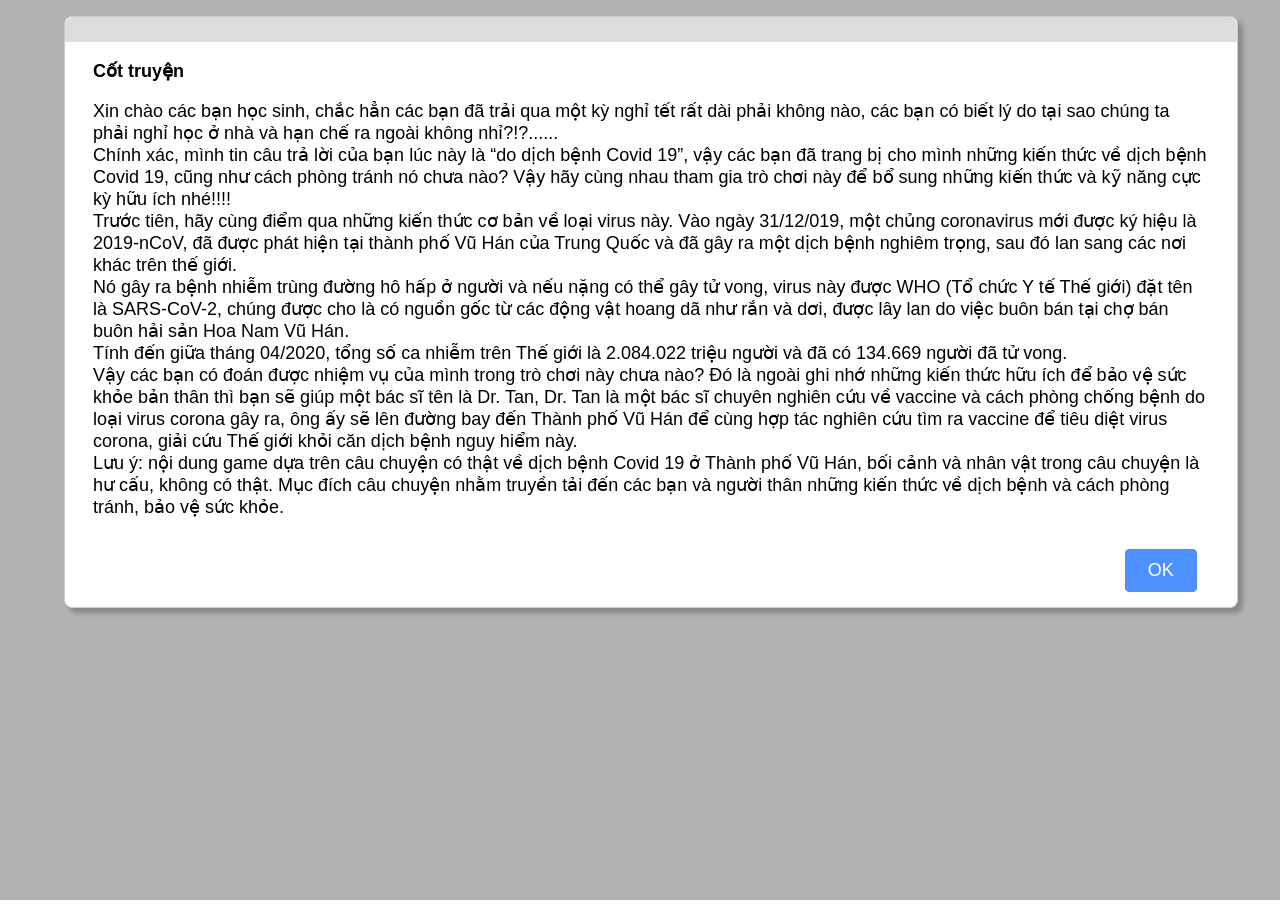
<file: appengine/index.html>
<!DOCTYPE html>
<html>
<head>
  <meta charset="utf-8">
  <meta name="google" value="notranslate">
  <meta name="viewport" content="target-densitydpi=device-dpi, width=device-width, initial-scale=1.0, user-scalable=no">
  <meta name="description" content="Games for tomorrow's programmers.">
  <title>Code Covid</title>
  <link rel="stylesheet" href="common/common.css">
  <link rel="stylesheet" href="index/style.css">
  <script src="common/boot.js"></script>
</head>
<body>
  <noscript>Blockly Games requires JavaScript.</noscript>
</body>
</html>
</file>
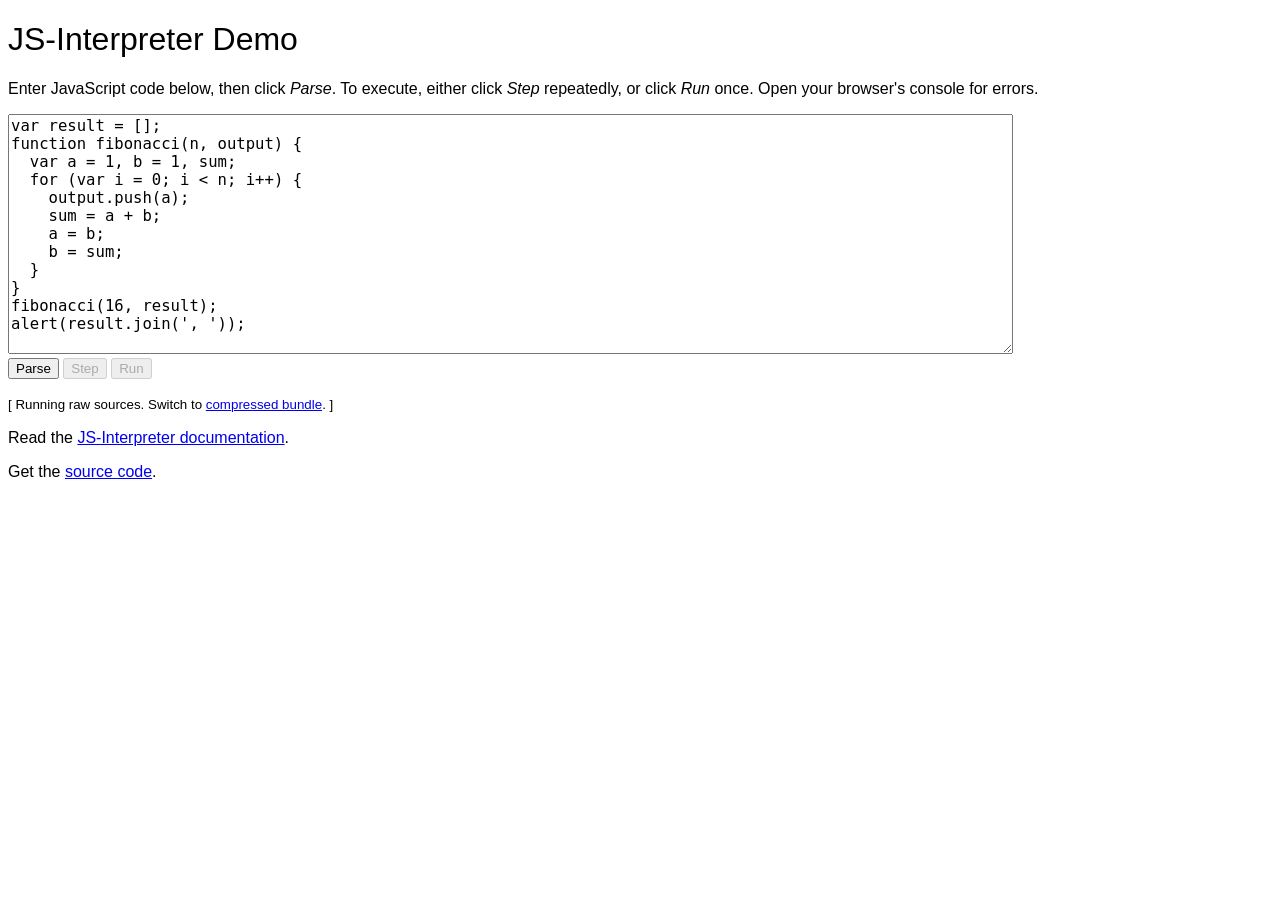
<file: appengine/third-party/JS-Interpreter/index.html>
<!DOCTYPE html>
<html>
<head>
  <meta charset="utf-8">
  <title>JS-Interpreter Demo</title>
  <link href="demos/style.css" rel="stylesheet" type="text/css">

  <script>
    // Depending on the URL argument, test the compressed or uncompressed version.
    var compressed = (document.location.search == '?compressed');
    if (compressed) {
      document.write('<scr'+'ipt src="acorn_interpreter.js"></scr'+'ipt>');
    } else {
      document.write('<scr'+'ipt src="acorn.js"></scr'+'ipt>');
      document.write('<scr'+'ipt src="interpreter.js"></scr'+'ipt>');
    }

    var myInterpreter;
    function initAlert(interpreter, scope) {
      var wrapper = function(text) {
        return alert(arguments.length ? text : '');
      };
      interpreter.setProperty(scope, 'alert',
          interpreter.createNativeFunction(wrapper));
    }

    function parseButton() {
      var code = document.getElementById('code').value;
      myInterpreter = new Interpreter(code, initAlert);
      disable('');
    }

    function stepButton() {
      if (myInterpreter.stateStack.length) {
        var node =
            myInterpreter.stateStack[myInterpreter.stateStack.length - 1].node;
        var start = node.start;
        var end = node.end;
      } else {
        var start = 0;
        var end = 0;
      }
      createSelection(start, end);
      try {
        var ok = myInterpreter.step();
      } finally {
        if (!ok) {
          disable('disabled');
        }
      }
    }

    function runButton() {
      disable('disabled');
      if (myInterpreter.run()) {
        // Async function hit.  There's more code to run.
        disable('');
      }
    }

    function disable(disabled) {
      document.getElementById('stepButton').disabled = disabled;
      document.getElementById('runButton').disabled = disabled;
    }

    function createSelection(start, end) {
      var field = document.getElementById('code');
      if (field.createTextRange) {
        var selRange = field.createTextRange();
        selRange.collapse(true);
        selRange.moveStart('character', start);
        selRange.moveEnd('character', end);
        selRange.select();
      } else if (field.setSelectionRange) {
        field.setSelectionRange(start, end);
      } else if (field.selectionStart) {
        field.selectionStart = start;
        field.selectionEnd = end;
      }
      field.focus();
    }
  </script>
</head>
<body>
  <h1>JS-Interpreter Demo</h1>

  <p>Enter JavaScript code below, then click <em>Parse</em>.  To execute, either
  click <em>Step</em> repeatedly, or click <em>Run</em> once.
  Open your browser's console for errors.</p>
  <p><textarea id="code">
var result = [];
function fibonacci(n, output) {
  var a = 1, b = 1, sum;
  for (var i = 0; i &lt; n; i++) {
    output.push(a);
    sum = a + b;
    a = b;
    b = sum;
  }
}
fibonacci(16, result);
alert(result.join(', '));
</textarea><br>
  <button onclick="parseButton()">Parse</button>
  <button onclick="stepButton()" id="stepButton" disabled="disabled">Step</button>
  <button onclick="runButton()" id="runButton" disabled="disabled">Run</button>
  </p>

  <p><small>
  <script>
    if (compressed) {
      document.write('[ Running compressed bundle.  Switch to <A HREF="?uncompressed">raw sources</A>. ]');
    } else {
      document.write('[ Running raw sources.  Switch to <A HREF="?compressed">compressed bundle</A>. ]');
    }
    disable('disabled');
  </script>
  </small></p>

  <p>Read the <a href="docs.html">JS-Interpreter documentation</a>.</p>
  <p>Get the <a href="https://github.com/NeilFraser/JS-Interpreter">source code</a>.</p>

</body>
</html>
</file>
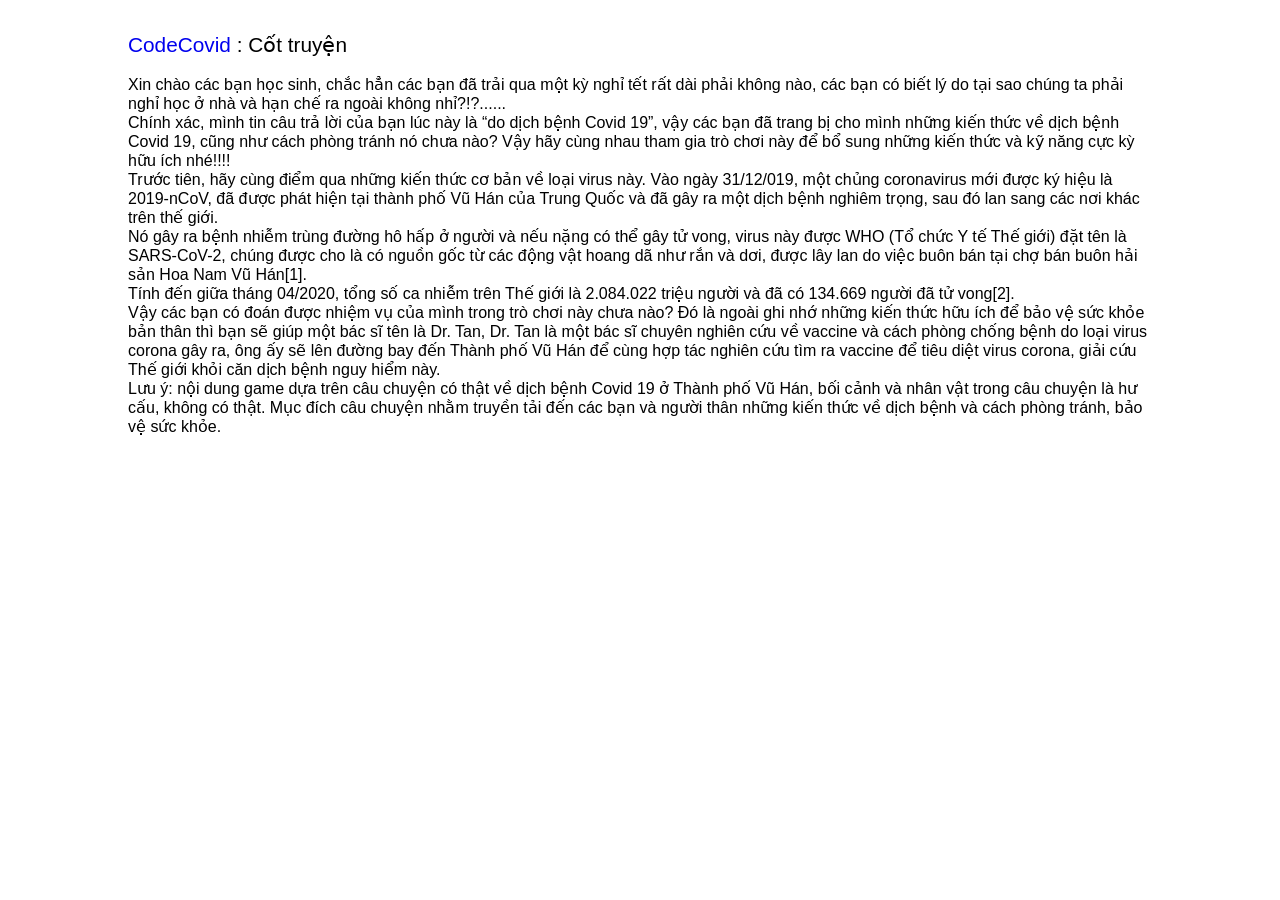
<file: appengine/about.html>
<!DOCTYPE html>
<html>
<head>
  <meta charset="utf-8">
  <title>About</title>
  <link rel="stylesheet" href="common/common.css">
  <style>
body {
  margin: 0;
}
header,section {
  padding: 1em 10%;
}
td {
  padding: 0 1em;
}
footer {
  background: #f8f9fa;
  color: #666;
  font-family: Roboto, Arial, Helvetica, sans-serif;
  font-size: 14px;
  padding: 40px 32px 30px;
}
#google-link {
  margin-right: 55px;
}
#google-link svg {
  margin-bottom: -7px;
  opacity: 0.58;
}
#google-link>a {
  color: #666;
  text-decoration: none;
  padding: 0 10px;
}
#footer-links>a {
  color: #666;
  margin: 15px;
  text-decoration: none;
}
#footer-links>a:hover {
  color: #999;
}
.uppercase {
  text-transform: uppercase;
}
.text-large {
  font-family: 'Google Sans', 'Roboto', Arial, Helvetica, sans-serif;
  font-size: x-large;
}
  </style>
</head>
<body>
<section>
<h1><a id="back" href="/">CodeCovid</a> : Cốt truyện</h1>

<p>Xin chào các bạn học sinh, chắc hẳn các bạn đã trải qua một kỳ nghỉ tết rất dài phải không nào, các bạn có biết lý do tại sao chúng ta phải nghỉ học ở nhà và hạn chế ra ngoài không nhỉ?!?...... <br> Chính xác, mình tin câu trả lời của bạn lúc này là “do dịch bệnh Covid 19”, vậy các bạn đã trang bị cho mình những kiến thức về dịch bệnh Covid 19, cũng như cách phòng tránh nó chưa nào? Vậy hãy cùng nhau tham gia trò chơi này để bổ sung những kiến thức và kỹ năng cực kỳ hữu ích nhé!!!! <br> Trước tiên, hãy cùng điểm qua những kiến thức cơ bản về loại virus này. Vào ngày 31/12/019, một chủng coronavirus mới được ký hiệu là 2019-nCoV, đã được phát hiện tại thành phố Vũ Hán của Trung Quốc và đã gây ra một dịch bệnh nghiêm trọng, sau đó lan sang các nơi khác trên thế giới.<br> Nó gây ra bệnh nhiễm trùng đường hô hấp ở người và nếu nặng có thể gây tử vong, virus này được WHO (Tổ chức Y tế Thế giới) đặt tên là SARS-CoV-2, chúng được cho là có nguồn gốc từ các động vật hoang dã như rắn và dơi, được lây lan do việc buôn bán tại chợ bán buôn hải sản Hoa Nam Vũ Hán[1]. <br>Tính đến giữa tháng 04/2020, tổng số ca nhiễm trên Thế giới là 2.084.022 triệu người và đã có 134.669 người đã tử vong[2].
  <br>Vậy các bạn có đoán được nhiệm vụ của mình trong trò chơi này chưa nào? Đó là ngoài ghi nhớ những kiến thức hữu ích để bảo vệ sức khỏe bản thân thì bạn sẽ giúp một bác sĩ tên là Dr. Tan, Dr. Tan là một bác sĩ chuyên nghiên cứu về vaccine và cách phòng chống bệnh do loại virus corona gây ra, ông ấy sẽ lên đường bay đến Thành phố Vũ Hán để cùng hợp tác nghiên cứu tìm ra vaccine để tiêu diệt virus corona, giải cứu Thế giới khỏi căn dịch bệnh nguy hiểm này.
  <br>Lưu ý: nội dung game dựa trên câu chuyện có thật về dịch bệnh Covid 19 ở Thành phố Vũ Hán, bối cảnh và nhân vật trong câu chuyện là hư cấu, không có thật. Mục đích câu chuyện nhằm truyền tải đến các bạn và người thân những kiến thức về dịch bệnh và cách phòng tránh, bảo vệ sức khỏe.
</p>

</section>

<!-- <footer>
  <span id="google-link">
    <span class="uppercase">A</span>
    <a href="https://edu.google.com/code-with-google" target="_blank">
      <span class="text-large">Code with</span>
      <svg width="86" height="28" viewBox="0 0 86 28.21">
        <title>Google</title>
        <path d="m11.11 21.92c-6.035 0-11.11-4.919-11.11-10.96-0.00119-6.041 5.073-10.96 11.11-10.96 3.338 0 5.715 1.31 7.503 3.02l-2.11 2.112c-1.282-1.203-3.017-2.139-5.394-2.139-4.406 0-7.851 3.555-7.851 7.966s3.445 7.966 7.851 7.966c2.858 0 4.486-1.149 5.528-2.192 0.8548-0.8557 1.415-2.085 1.628-3.769h-7.155v-2.993h10.07c0.1073 0.5346 0.1597 1.177 0.1597 1.871 0 2.246-0.614 5.025-2.591 7.004-1.923 2.004-4.379 3.073-7.637 3.073z"/>
        <path d="m36.45 14.81c0 4.063-3.177 7.057-7.077 7.057-3.898 0-7.077-2.994-7.077-7.057 0-4.09 3.178-7.058 7.077-7.058 3.9 0 7.077 2.968 7.077 7.058zm-3.097 0c0-2.54-1.843-4.277-3.979-4.277-2.136 0-3.979 1.738-3.979 4.277 0 2.512 1.843 4.277 3.979 4.277 2.136 0 3.979-1.765 3.979-4.277z"/>
        <path d="m51.82 14.81c0 4.063-3.177 7.057-7.077 7.057-3.898 0-7.077-2.994-7.077-7.057 0-4.09 3.178-7.058 7.077-7.058 3.9 0 7.077 2.968 7.077 7.058zm-3.097 0c0-2.54-1.843-4.277-3.979-4.277s-3.979 1.738-3.979 4.277c0 2.512 1.843 4.277 3.979 4.277s3.979-1.765 3.979-4.277z"/>
        <path d="m66.56 8.197v12.66c0 5.213-3.071 7.351-6.702 7.351-3.418 0-5.474-2.298-6.249-4.17l2.697-1.123c0.4804 1.149 1.656 2.512 3.551 2.512 2.323 0 3.765-1.444 3.765-4.143v-1.016h-0.1061c-0.6938 0.8557-2.03 1.604-3.712 1.604-3.525 0-6.756-3.074-6.756-7.03 0-3.984 3.231-7.084 6.756-7.084 1.682 0 3.017 0.7483 3.712 1.578h0.1061v-1.137zm-2.724 6.644c0-2.486-1.656-4.303-3.765-4.303-2.136 0-3.926 1.818-3.926 4.303 0 2.46 1.789 4.251 3.926 4.251 2.109 0 3.765-1.791 3.765-4.251z"/>
        <path d="m71.76 0.716v20.74h-3.097v-20.74z"/>
        <path d="m83.46 17.14 2.403 1.604c-0.7749 1.149-2.644 3.128-5.875 3.128-4.006 0-6.914-3.1-6.914-7.057 0-4.197 2.935-7.058 6.568-7.058 3.659 0 5.448 2.914 6.035 4.491l0.3207 0.802-9.426 3.902c0.7212 1.417 1.843 2.139 3.418 2.139 1.576 0 2.67-0.7757 3.472-1.951zm-7.397-2.54 6.302-2.619c-0.3469-0.8819-1.389-1.497-2.617-1.497-1.575-0.001193-3.765 1.389-3.685 4.116z"/>
      </svg>
    </a>
    <span class="uppercase">Program</span>
  </span>

  <span id="footer-links">
    <a href="https://www.google.com/policies/privacy/">Privacy</a>&nbsp;<a href="https://www.google.com/policies/terms/">Terms</a>&nbsp;<a href="https://www.google.com/about/">About&nbsp;Google</a>&nbsp;<a href="https://www.google.com/about/products/">Google&nbsp;Products</a>
  </span>
</footer> -->

<script src="common/back.js"></script>

<!-- Google Analytics -->
<script>
if (window.location.pathname.substr(-5) != '.html'){
  (function(i,s,o,g,r,a,m){i['GoogleAnalyticsObject']=r;i[r]=i[r]||function(){
  (i[r].q=i[r].q||[]).push(arguments)},i[r].l=1*new Date();a=s.createElement(o),
  m=s.getElementsByTagName(o)[0];a.async=1;a.src=g;m.parentNode.insertBefore(a,m)
  })(window,document,'script','https://www.google-analytics.com/analytics.js','ga');

  ga('create', 'UA-50448074-1', 'auto');
  ga('send', 'pageview');
}
</script>
<!-- End Google Analytics -->
</body>
</html>
</file>
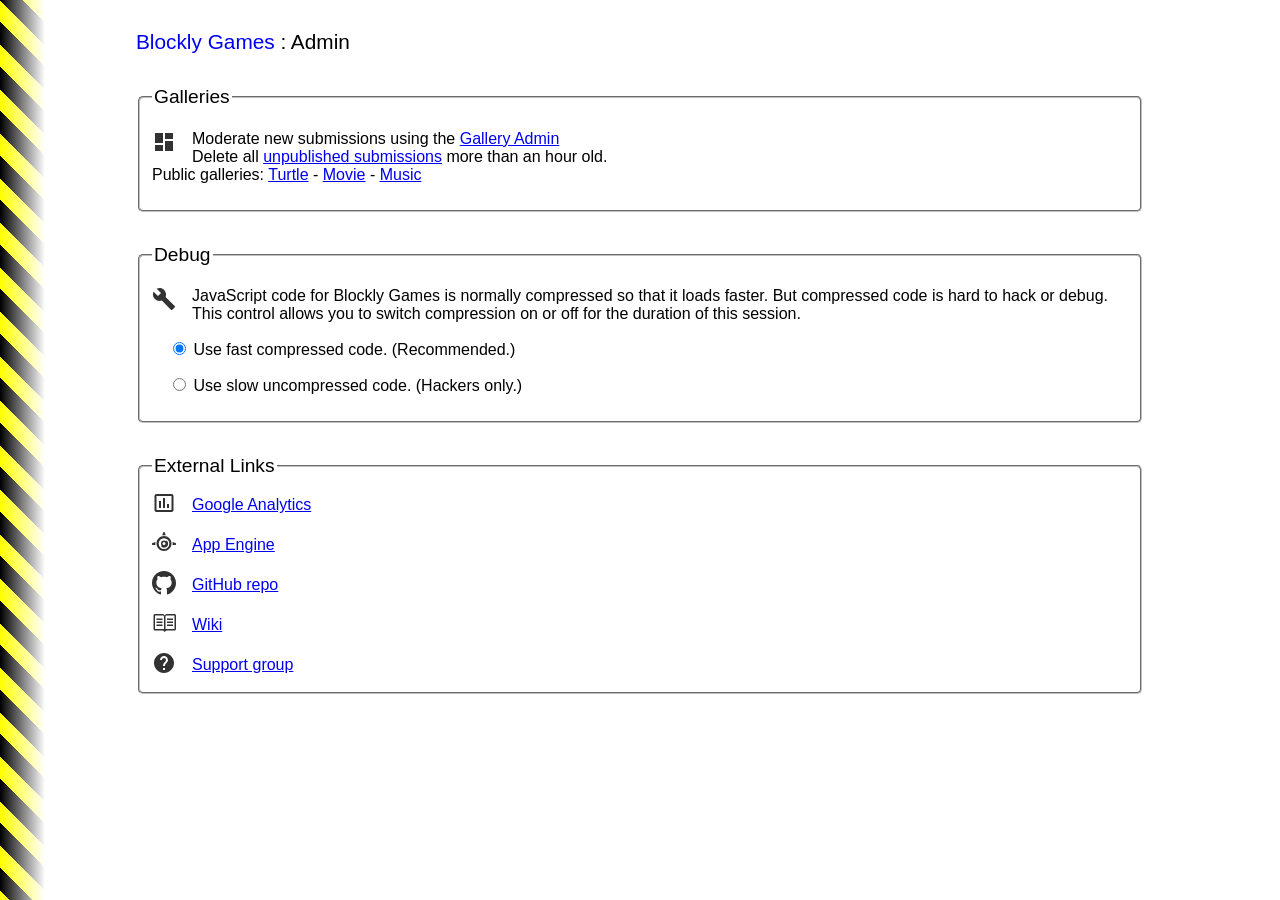
<file: appengine/admin.html>
<!DOCTYPE html>
<html>
<head>
  <meta charset="utf-8">
  <title>Blockly Games Admin</title>
  <link rel="stylesheet" href="common/common.css">
  <style>
    body {
      background-image: url("common/stripes.gif");
      background-repeat: repeat-y;
      padding: 1em 8em;
    }
    fieldset {
      margin-top: 2em;
      border-radius: 5px;
    }
    legend {
      font-size: larger;
    }
    svg {
      float: left;
      margin-right: 1em;
      opacity: 0.8;
    }
    #links>div {
      padding-top: 1ex;
      padding-bottom: 1ex;
      clear: both;
    }
    #links>div>div {
      padding-top: 5px;
    }
  </style>
</head>
<body>
  <h1><a id="back" href="/">Blockly Games</a> : Admin</h1>

  <fieldset>
    <legend>Galleries</legend>
    <p>
      <svg xmlns="http://www.w3.org/2000/svg" width="24px" height="24px" viewBox="0 0 24 24" fill="#000">
        <path d="M0 0h24v24H0z" fill="none"/>
        <path d="M3 13h8V3H3v10zm0 8h8v-6H3v6zm10 0h8V11h-8v10zm0-18v6h8V3h-8z"/>
      </svg>
      Moderate new submissions using the <a href="/gallery?app=admin">Gallery Admin</a><br>
      Delete all <a href="/gallery-api/expire" onclick="return confirm('Permanently delete unpublished submissions?')">unpublished submissions</a> more than an hour old.<br>
      Public galleries: <a href="/gallery?app=turtle">Turtle</a> -
      <a href="/gallery?app=movie">Movie</a> -
      <a href="/gallery?app=music">Music</a>
    </p>
  </fieldset>

  <fieldset>
    <legend>Debug</legend>
    <p>
      <svg xmlns="http://www.w3.org/2000/svg" width="24px" height="24px" viewBox="0 0 24 24" fill="#000">
        <path clip-rule="evenodd" fill="none" d="M0 0h24v24H0z"/>
        <path d="M22.7 19l-9.1-9.1c.9-2.3.4-5-1.5-6.9-2-2-5-2.4-7.4-1.3L9 6 6 9 1.6 4.7C.4 7.1.9 10.1 2.9 12.1c1.9 1.9 4.6 2.4 6.9 1.5l9.1 9.1c.4.4 1 .4 1.4 0l2.3-2.3c.5-.4.5-1.1.1-1.4z"/>
      </svg>
      JavaScript code for Blockly Games is normally compressed so that it loads
      faster.  But compressed code is hard to hack or debug.  This control allows
      you to switch compression on or off for the duration of this session.
    </p>

    <p style="padding-left: 1em;">
      <input type="radio" name="debug" id="debug0" onchange="setDebug(false);">
      <label for="debug0">Use fast compressed code.  (Recommended.)</label>
    </p>

    <p style="padding-left: 1em;">
      <input type="radio" name="debug" id="debug1" onchange="setDebug(true);">
      <label for="debug1">Use slow uncompressed code.  (Hackers only.)</label>
    </p>
    <script src="common/debug.js"></script>
  </fieldset>

  <fieldset id="links">
    <legend>External Links</legend>
    <div>
      <svg xmlns="http://www.w3.org/2000/svg" width="24px" height="24px" viewBox="0 0 24 24" fill="#000">
        <path d="M9 17H7v-7h2v7zm4 0h-2V7h2v10zm4 0h-2v-4h2v4zm2.5 2.1h-15V5h15v14.1zm0-16.1h-15c-1.1 0-2 .9-2 2v14c0 1.1.9 2 2 2h15c1.1 0 2-.9 2-2V5c0-1.1-.9-2-2-2z"/>
        <path fill="none" d="M0 0h24v24H0z"/>
      </svg>
      <div>
        <a href="https://www.google.com/analytics/">Google Analytics</a>
      </div>
    </div>

    <div>
      <svg xmlns="http://www.w3.org/2000/svg" width="24px" height="24px" viewBox="0 0 32 32" fill="none" fill-rule="evenodd">
        <path d="M19.683 12.735L17.73 14.69a2.733 2.733 0 0 1 1.02 2.122 2.75 2.75 0 0 1-2.75 2.75c-.86 0-1.618-.404-2.123-1.022l-1.953 1.954A5.48 5.48 0 0 0 16 22.31a5.5 5.5 0 0 0 5.5-5.498 5.48 5.48 0 0 0-1.817-4.077z" fill="#000"/>
        <path d="M16 6.81c-5.523 0-10 4.477-10 10s4.477 10 10 10 10-4.477 10-10-4.477-10-10-10m0 17.11A7.11 7.11 0 1 1 16 9.7a7.11 7.11 0 0 1 0 14.22" fill="#000"/>
        <path d="M31.39 15.836L27.3 14.55a11.6 11.6 0 0 1 .132 4.175h3.958c.366-.107.61-.334.61-.67v-1.55c0-.336-.244-.57-.61-.67M15.95 5.625c.823 0 1.625.087 2.398.25L16.88 1.8c-.106-.367-.333-.61-.67-.61h-.613c-.337 0-.57.243-.67.61L13.65 5.853c.743-.15 1.512-.23 2.3-.23M4.44 16.998c0-.84.09-1.658.26-2.448L.61 15.836c-.366.1-.61.333-.61.67v1.548c0 .337.244.564.61.67h3.958c-.084-.562-.13-1.14-.13-1.726M16 12.812a4 4 0 1 0 0 8 4 4 0 0 0 0-8zm0 6a2 2 0 1 1 0-4 2 2 0 0 1 0 4z" fill="#000"/>
      </svg>
      <div>
        <a href="https://appengine.google.com/">App Engine</a>
      </div>
    </div>

    <div>
      <svg xmlns="http://www.w3.org/2000/svg" width="24px" height="24px" viewBox="0 0 1024 1024">
        <path d="M512 0C229.25 0 0 229.25 0 512c0 226.25 146.688 418.125 350.156 485.812 25.594 4.688 34.938-11.125 34.938-24.625 0-12.188-0.469-52.562-0.719-95.312C242 908.812 211.906 817.5 211.906 817.5c-23.312-59.125-56.844-74.875-56.844-74.875-46.531-31.75 3.53-31.125 3.53-31.125 51.406 3.562 78.47 52.75 78.47 52.75 45.688 78.25 119.875 55.625 149 42.5 4.654-33 17.904-55.625 32.5-68.375C304.906 725.438 185.344 681.5 185.344 485.312c0-55.938 19.969-101.562 52.656-137.406-5.219-13-22.844-65.094 5.062-135.562 0 0 42.938-13.75 140.812 52.5 40.812-11.406 84.594-17.031 128.125-17.219 43.5 0.188 87.312 5.875 128.188 17.281 97.688-66.312 140.688-52.5 140.688-52.5 28 70.531 10.375 122.562 5.125 135.5 32.812 35.844 52.625 81.469 52.625 137.406 0 196.688-119.75 240-233.812 252.688 18.438 15.875 34.75 47 34.75 94.75 0 68.438-0.688 123.625-0.688 140.5 0 13.625 9.312 29.562 35.25 24.562C877.438 930 1024 738.125 1024 512 1024 229.25 794.75 0 512 0z"/>
      </svg>
      <div>
        <a href="https://github.com/google/blockly-games/">GitHub repo</a>
      </div>
    </div>

    <div>
      <svg xmlns="http://www.w3.org/2000/svg" width="24px" height="24px" viewBox="0 0 16 16">
        <path fill-rule="evenodd" d="M3 5h4v1H3V5zm0 3h4V7H3v1zm0 2h4V9H3v1zm11-5h-4v1h4V5zm0 2h-4v1h4V7zm0 2h-4v1h4V9zm2-6v9c0 .55-.45 1-1 1H9.5l-1 1-1-1H2c-.55 0-1-.45-1-1V3c0-.55.45-1 1-1h5.5l1 1 1-1H15c.55 0 1 .45 1 1zm-8 .5L7.5 3H2v9h6V3.5zm7-.5H9.5l-.5.5V12h6V3z"/>
      </svg>
      <div>
        <a href="https://github.com/google/blockly-games/wikis">Wiki</a>
      </div>
    </div>

    <div>
      <svg xmlns="http://www.w3.org/2000/svg" width="24px" height="24px" viewBox="0 0 24 24" fill="#000000">
        <path d="M0 0h24v24H0z" fill="none"/>
        <path d="M12 2C6.48 2 2 6.48 2 12s4.48 10 10 10 10-4.48 10-10S17.52 2 12 2zm1 17h-2v-2h2v2zm2.07-7.75l-.9.92C13.45 12.9 13 13.5 13 15h-2v-.5c0-1.1.45-2.1 1.17-2.83l1.24-1.26c.37-.36.59-.86.59-1.41 0-1.1-.9-2-2-2s-2 .9-2 2H8c0-2.21 1.79-4 4-4s4 1.79 4 4c0 .88-.36 1.68-.93 2.25z"/>
      </svg>
      <div>
        <a href="https://groups.google.com/forum/#!forum/blockly-games">Support group</a>
      </div>
    </div>
  </fieldset>

  <script src="common/back.js"></script>
</body>
</html>
</file>
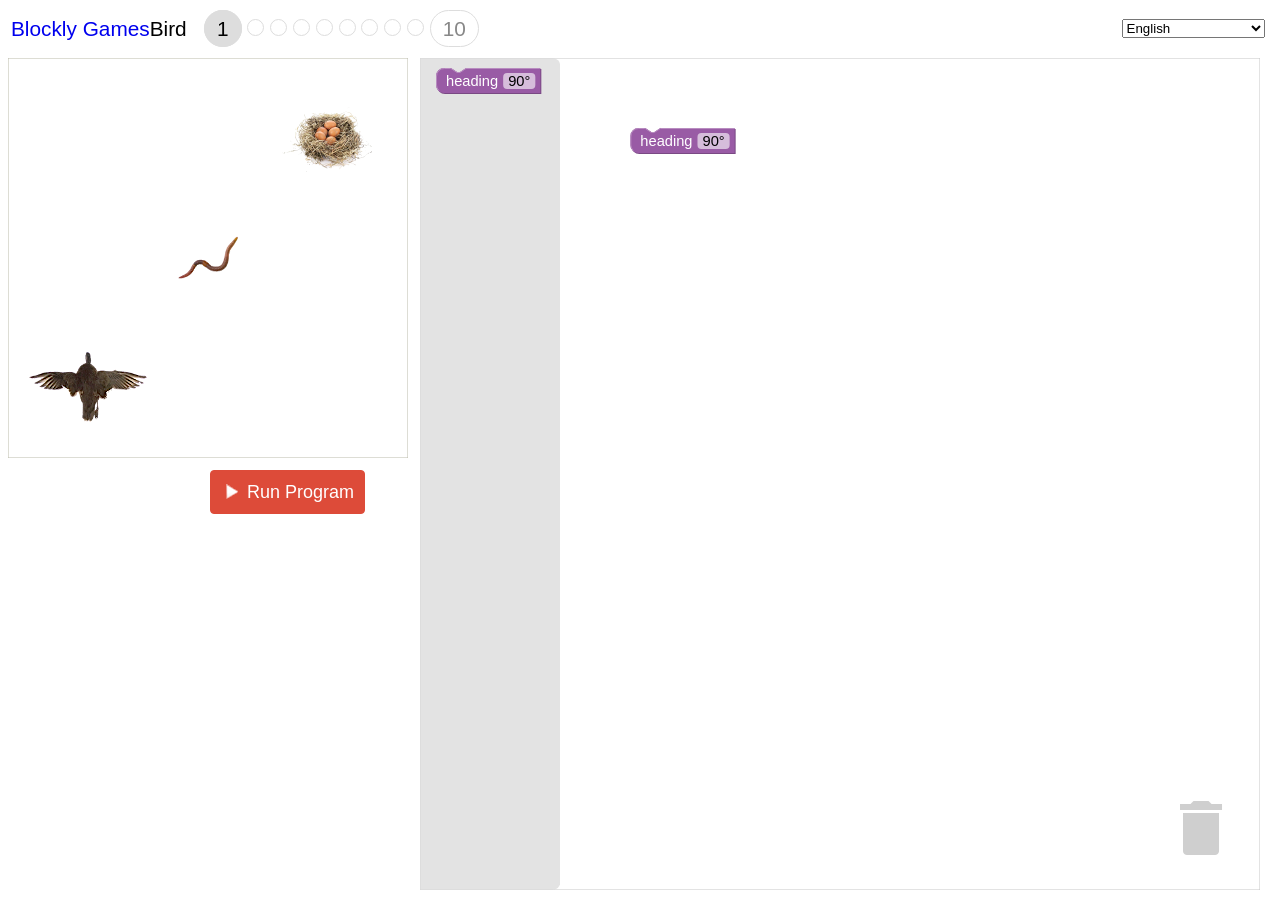
<file: appengine/bird.html>
<!DOCTYPE html>
<html>
<head>
  <meta charset="utf-8">
  <meta name="google" value="notranslate">
  <meta name="viewport" content="target-densitydpi=device-dpi, width=device-width, initial-scale=1.0, user-scalable=no">
  <title>Blockly Games : Bird</title>
  <link rel="stylesheet" href="common/common.css">
  <link rel="stylesheet" href="bird/style.css">
  <script src="common/boot.js"></script>
</head>
<body>
  <noscript>Blockly Games requires JavaScript.</noscript>
</body>
</html>
</file>
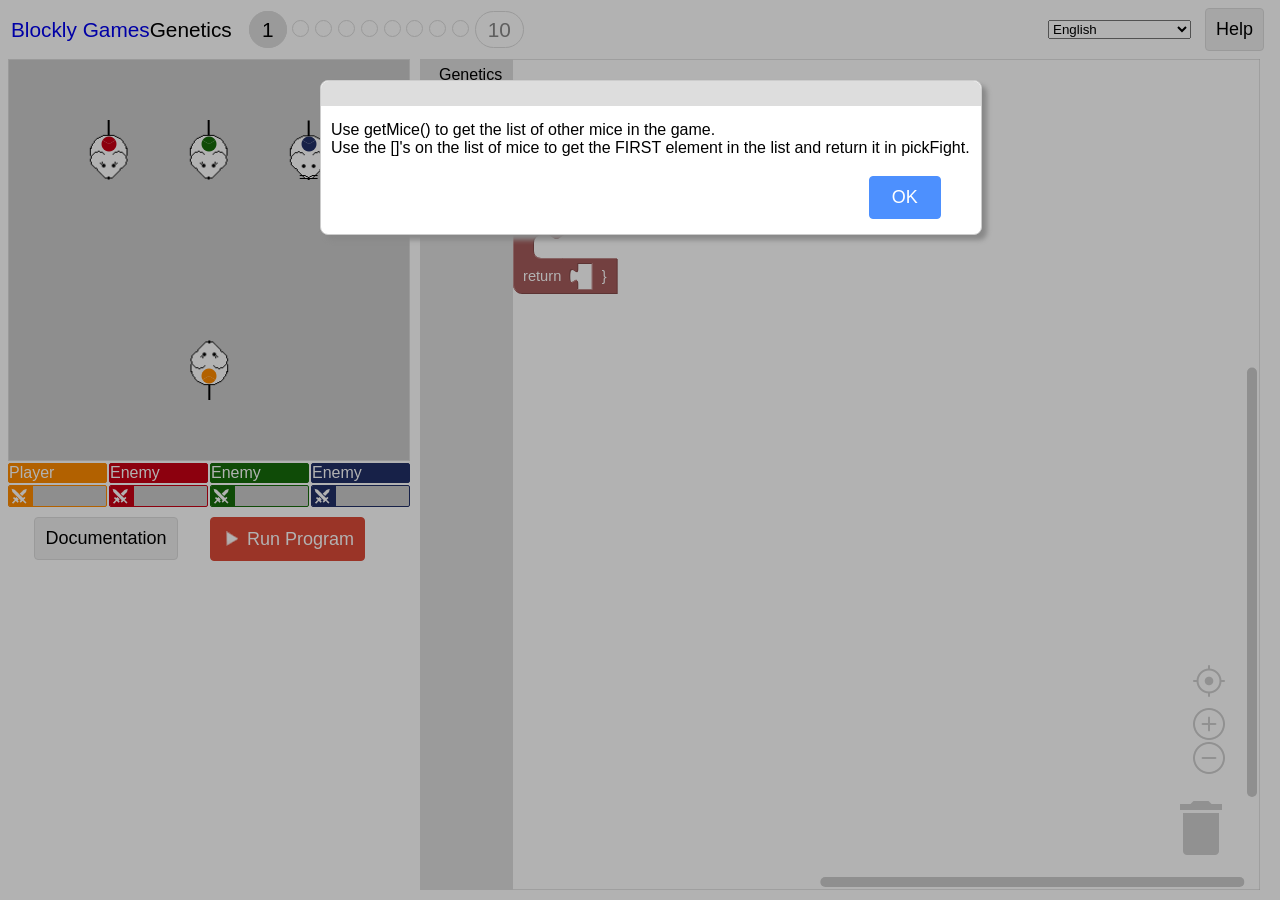
<file: appengine/genetics.html>
<!DOCTYPE html>
<html>
<head>
  <meta charset="utf-8">
  <meta name="google" value="notranslate">
  <meta name="viewport" content="target-densitydpi=device-dpi, width=device-width, initial-scale=1.0, user-scalable=no">
  <title>Blockly Games : Genetics Lab</title>
  <link rel="stylesheet" href="common/common.css">
  <link rel="stylesheet" href="genetics/style.css">
  <script src="third-party/ace/ace.js"></script>
  <script src="third-party/ace/ext-language_tools.js"></script>
  <script src="common/boot.js"></script>
</head>
<body>
  <noscript>Blockly Games requires JavaScript.</noscript>
</body>
</html>
</file>
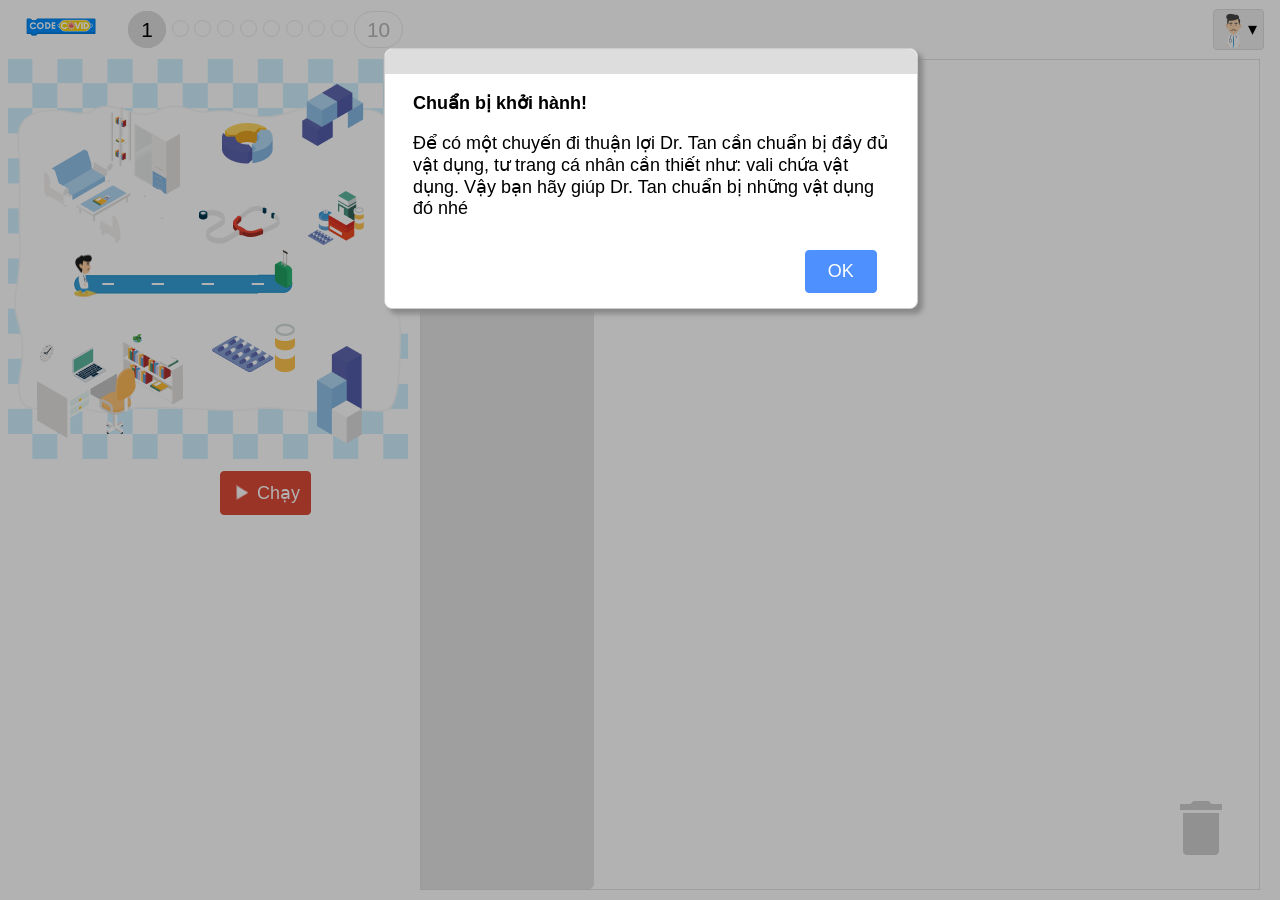
<file: appengine/maze.html>
<!DOCTYPE html>
<html>
<head>
  <meta charset="utf-8">
  <meta name="google" value="notranslate">
  <meta name="viewport" content="target-densitydpi=device-dpi, width=device-width, initial-scale=1.0, user-scalable=no">
  <title>Blockly Games : Maze</title>
  <link rel="stylesheet" href="common/common.css">
  <link rel="stylesheet" href="maze/style.css">
  <script src="common/boot.js"></script>
</head>
<body>
  <noscript>Blockly Games requires JavaScript.</noscript>
</body>
</html>
</file>
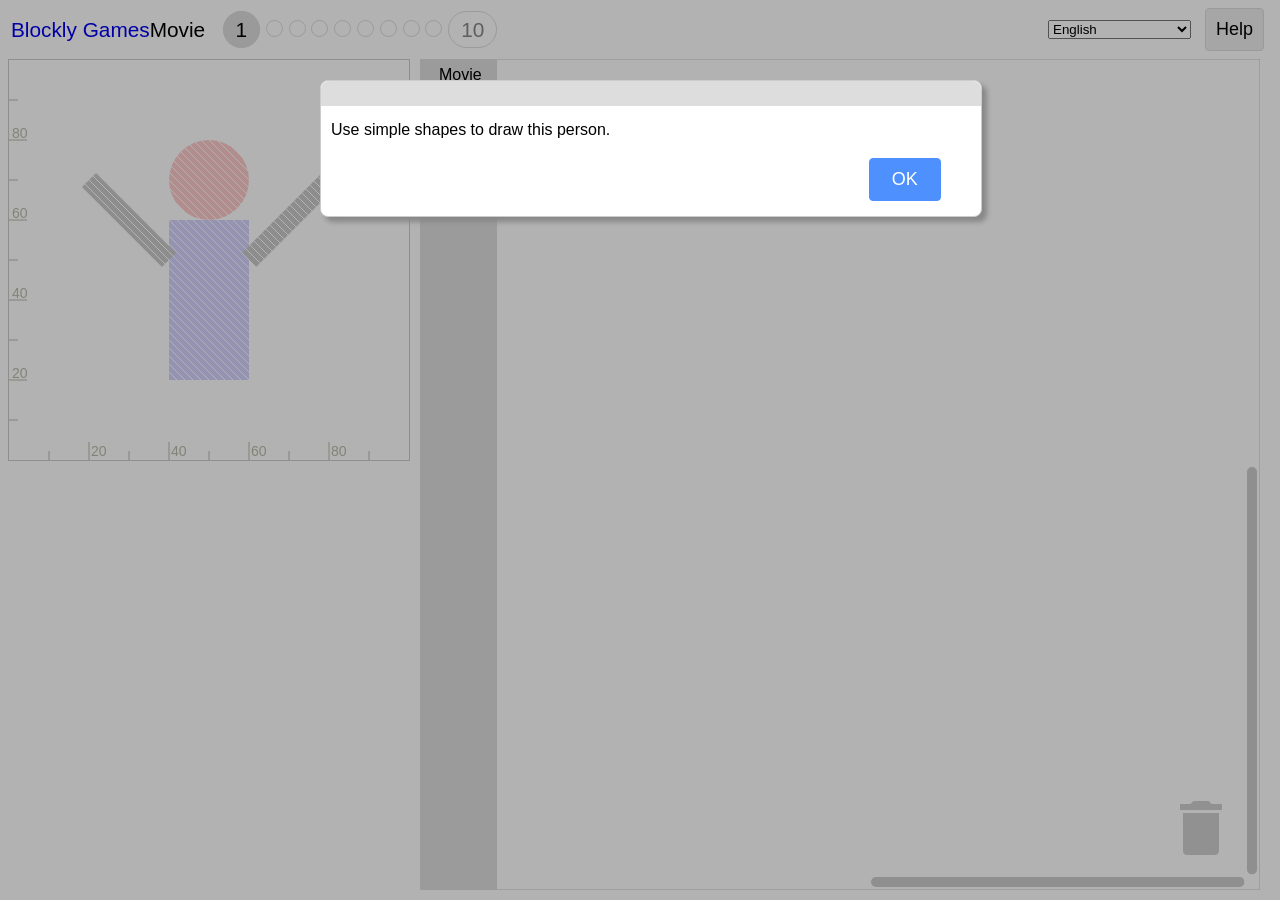
<file: appengine/movie.html>
<!DOCTYPE html>
<html>
<head>
  <meta charset="utf-8">
  <meta name="google" value="notranslate">
  <meta name="viewport" content="target-densitydpi=device-dpi, width=device-width, initial-scale=1.0, user-scalable=no">
  <title>Blockly Games : Movie</title>
  <link rel="stylesheet" href="common/common.css">
  <link rel="stylesheet" href="movie/style.css">
  <script src="common/boot.js"></script>
</head>
<body>
  <noscript>Blockly Games requires JavaScript.</noscript>
</body>
</html>
</file>
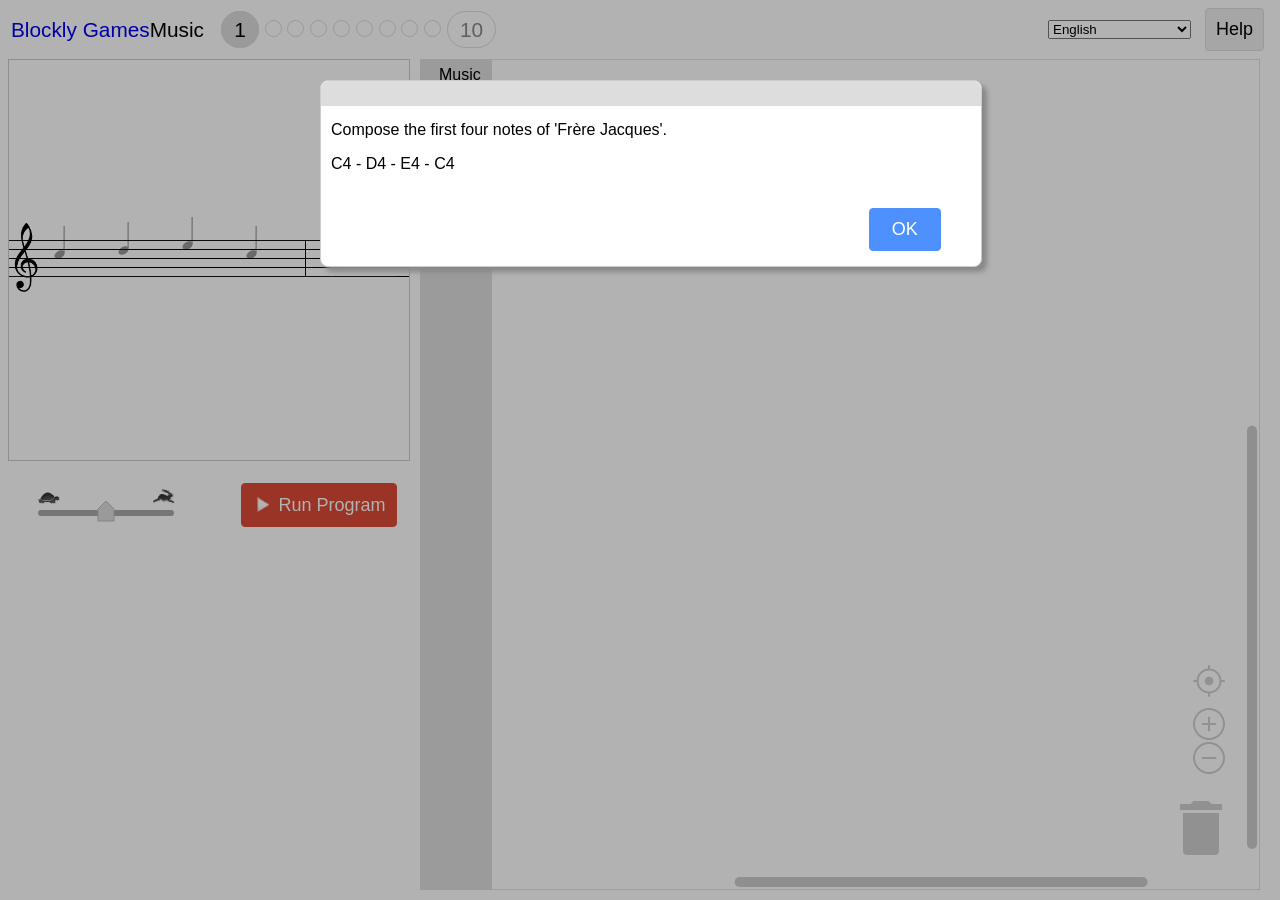
<file: appengine/music.html>
<!DOCTYPE html>
<html>
<head>
  <meta charset="utf-8">
  <meta name="google" value="notranslate">
  <meta name="viewport" content="target-densitydpi=device-dpi, width=device-width, initial-scale=1.0, user-scalable=no">
  <title>Blockly Games : Music</title>
  <link rel="stylesheet" href="common/common.css">
  <link rel="stylesheet" href="music/style.css">
  <script src="common/boot.js"></script>
</head>
<body>
  <noscript>Blockly Games requires JavaScript.</noscript>
</body>
</html>
</file>
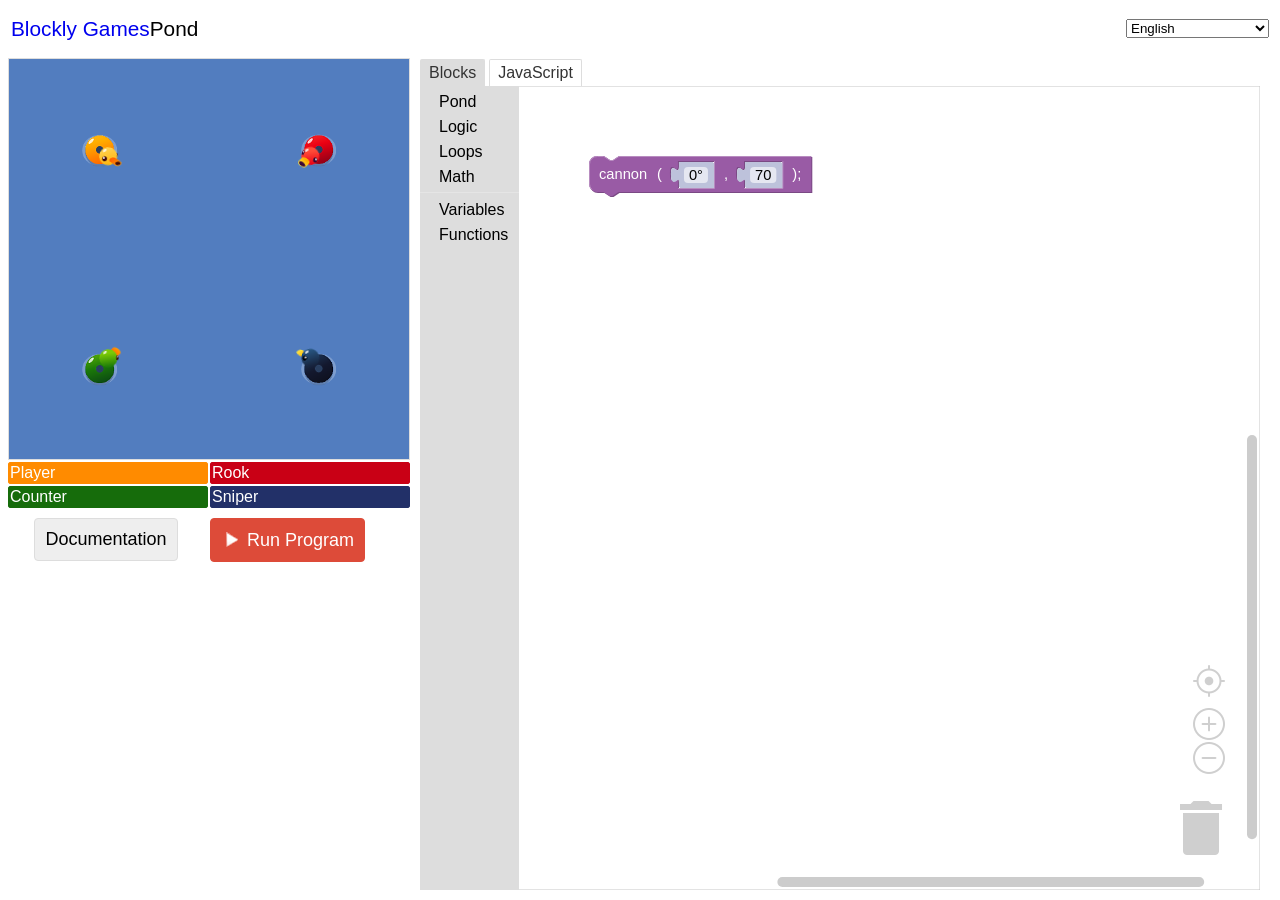
<file: appengine/pond-duck.html>
<!DOCTYPE html>
<html>
<head>
  <meta charset="utf-8">
  <meta name="google" value="notranslate">
  <meta name="viewport" content="target-densitydpi=device-dpi, width=device-width, initial-scale=1.0, user-scalable=no">
  <title>Blockly Games : Pond</title>
  <link rel="stylesheet" href="common/common.css">
  <link rel="stylesheet" href="pond/style.css">
  <link rel="stylesheet" href="pond/duck/style.css">
  <script src="third-party/ace/ace.js"></script>
  <script src="third-party/ace/ext-language_tools.js"></script>
  <script src="common/boot.js"></script>
</head>
<body>
  <noscript>Blockly Games requires JavaScript.</noscript>
</body>
</html>
</file>
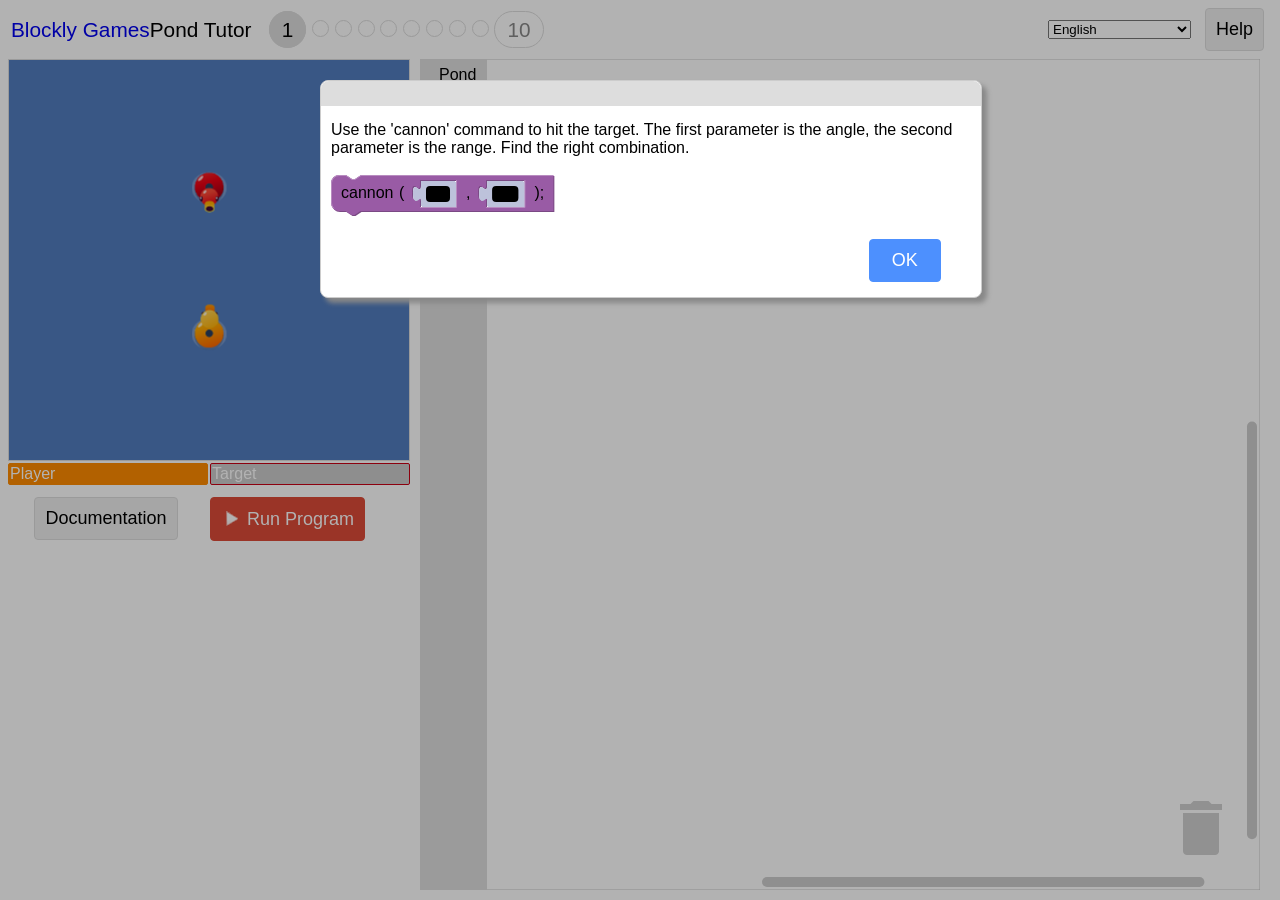
<file: appengine/pond-tutor.html>
<!DOCTYPE html>
<html>
<head>
  <meta charset="utf-8">
  <meta name="google" value="notranslate">
  <meta name="viewport" content="target-densitydpi=device-dpi, width=device-width, initial-scale=1.0, user-scalable=no">
  <title>Blockly Games : Pond Tutor</title>
  <link rel="stylesheet" href="common/common.css">
  <link rel="stylesheet" href="pond/style.css">
  <link rel="stylesheet" href="pond/tutor/style.css">
  <script src="third-party/ace/ace.js"></script>
  <script src="third-party/ace/ext-language_tools.js"></script>
  <script src="common/boot.js"></script>
</head>
<body>
  <noscript>Blockly Games requires JavaScript.</noscript>
</body>
</html>
</file>
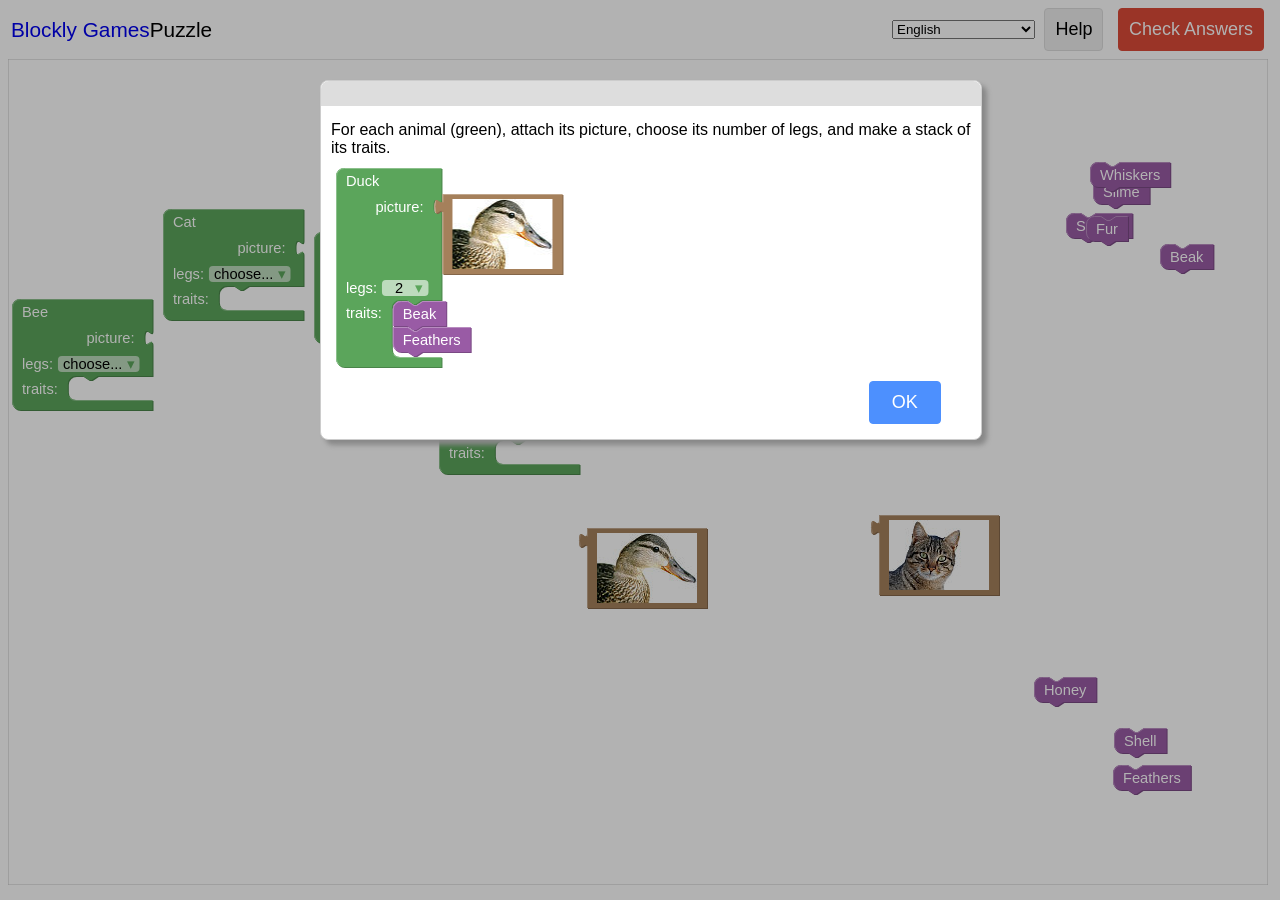
<file: appengine/puzzle.html>
<!DOCTYPE html>
<html>
<head>
  <meta charset="utf-8">
  <meta name="google" value="notranslate">
  <meta name="viewport" content="target-densitydpi=device-dpi, width=device-width, initial-scale=1.0, user-scalable=no">
  <title>Blockly Games : Puzzle</title>
  <link rel="stylesheet" href="common/common.css">
  <link rel="stylesheet" href="puzzle/style.css">
  <script src="common/boot.js"></script>
</head>
<body>
  <noscript>Blockly Games requires JavaScript.</noscript>
</body>
</html>
</file>
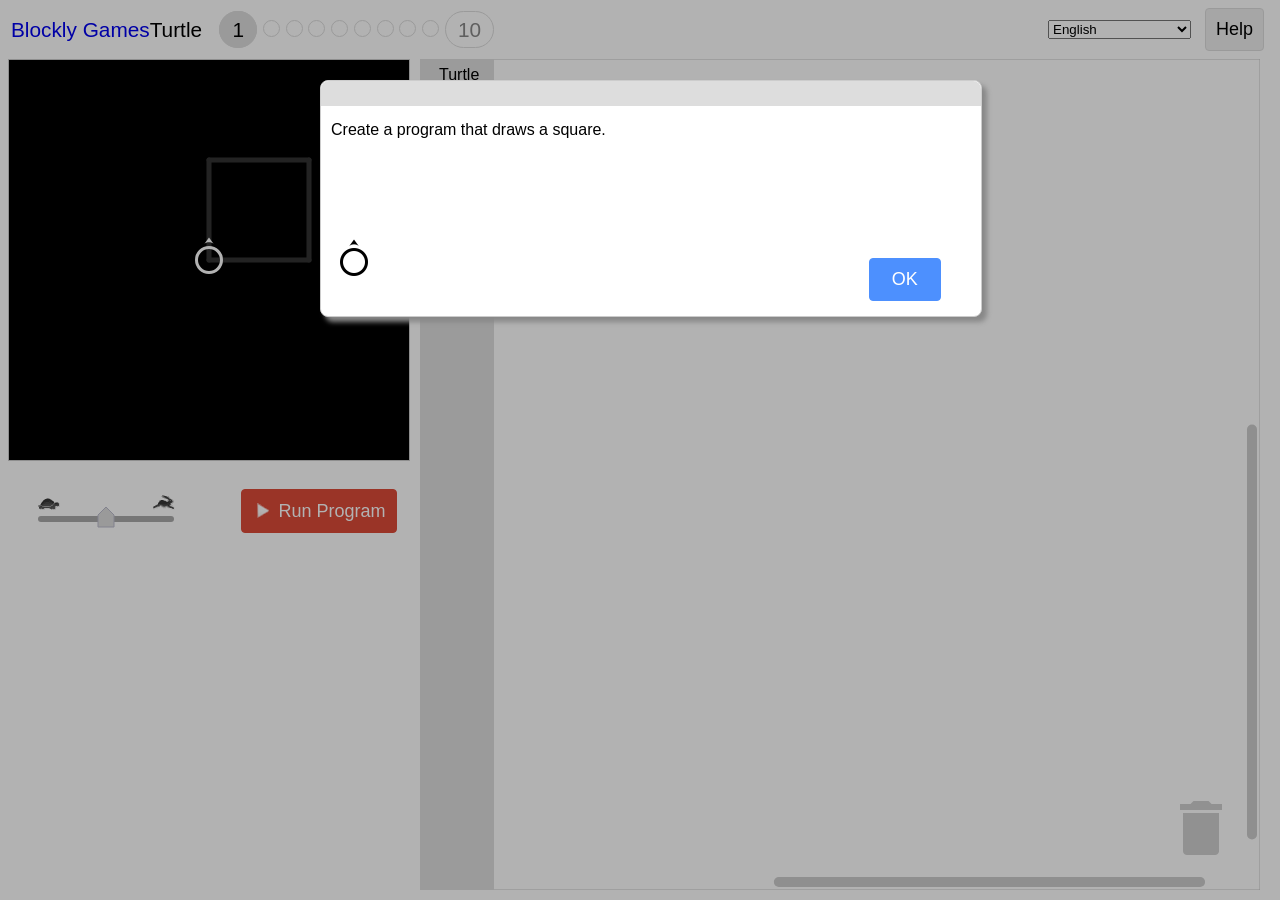
<file: appengine/turtle.html>
<!DOCTYPE html>
<html>
<head>
  <meta charset="utf-8">
  <meta name="google" value="notranslate">
  <meta name="viewport" content="target-densitydpi=device-dpi, width=device-width, initial-scale=1.0, user-scalable=no">
  <title>Blockly Games : Turtle</title>
  <link rel="stylesheet" href="common/common.css">
  <link rel="stylesheet" href="turtle/style.css">
  <script src="common/boot.js"></script>
</head>
<body>
  <noscript>Blockly Games requires JavaScript.</noscript>
</body>
</html>
</file>
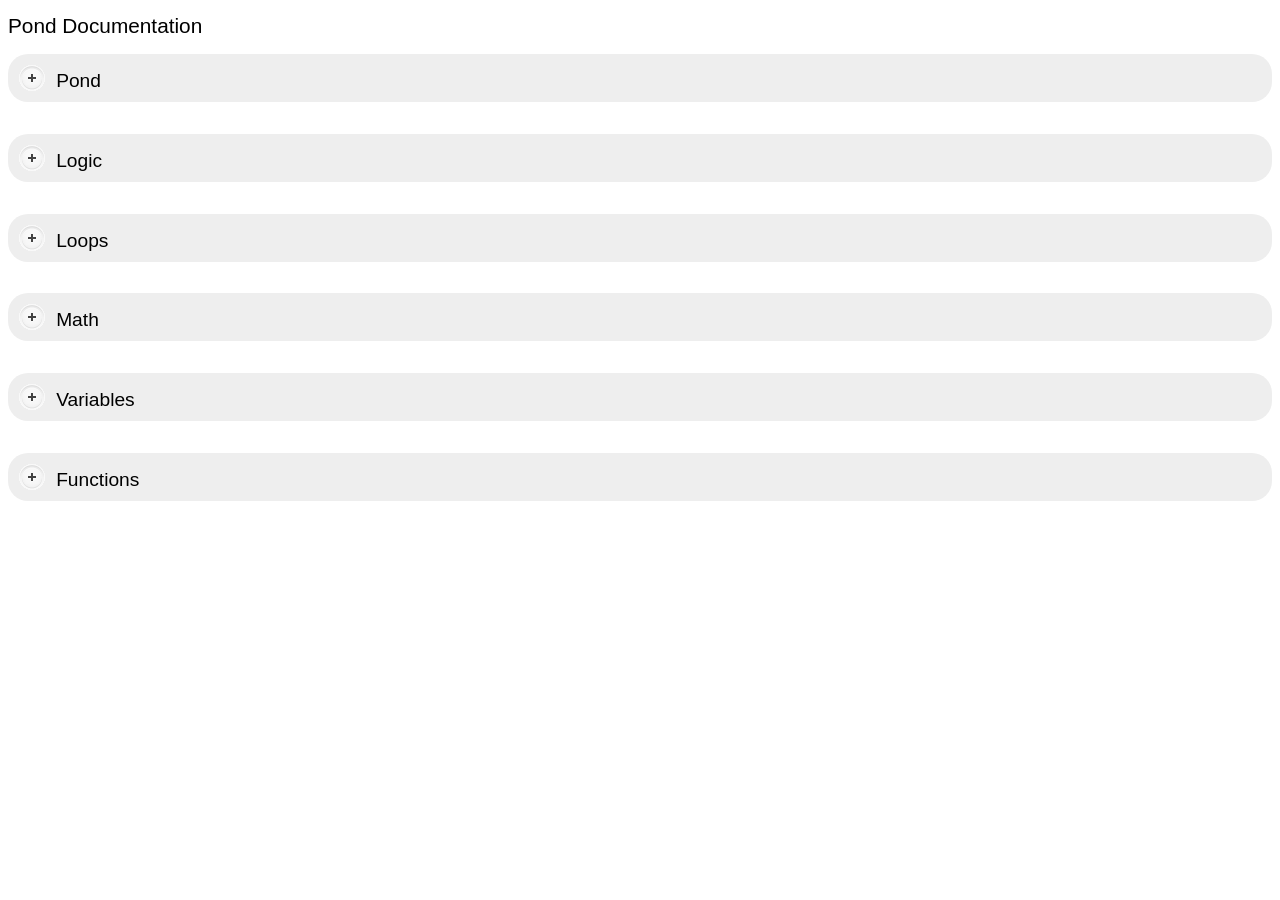
<file: appengine/pond/docs.html>
<!DOCTYPE html>
<html>
<head>
  <meta charset="utf-8">
  <meta name="google" value="notranslate">
  <title>Blockly Games : Pond Documentation</title>
  <link rel="stylesheet" href="../common/common.css">
  <link rel="stylesheet" href="docs/style.css">
  <script src="../common/boot.js"></script>
</head>
<body>
</body>
</html>
</file>
<file: appengine/common/common.css>
body {
  background-color: #fff;
  font-family: sans-serif;
  margin-top: 0;
}
h1 {
  font-weight: normal;
  font-size: 130%;
}
h1 a {
  text-decoration: none;
}
a:hover {
  color: #f00;
}
.farSide {
  text-align: right;
}
#header_cta>* {
  vertical-align: middle;
}
html[dir="RTL"] .farSide {
  text-align: left;
}
.level_number {
  border: solid 1px #ddd;
  border-radius: 20px;
  padding: 6px 12px;
  color: #888;
}
.level_dot {
  border: solid 1px #ddd;
	border-radius: 50%;
	width: 15px;
	height: 15px;
  display: inline-block;

}
.disabledbutton{
  pointer-events: none; 
  opacity: 0.6;
  cursor: not-allowed;
}
.level_done, .level_dot:hover, .level_number:hover {
  background-color: #ddd;
  color: #000;
}
#containerCode {
  direction: ltr;
  background-color: #eee;
  padding: 5px;
  margin: 0 3ex;
  font-size: large;
  overflow: auto;
  max-height: 200px;
}

img[src$="help.png"] {
  height: 64px;
  width: 64px;
}

html[dir="RTL"] .mirrorImg {
  transform: scaleX(-1);
}

#languageMenu {
  margin: 16px 0;
}

xml {
  display: none;
}

/* Buttons */
button {
  margin: 5px;
  padding: 10px;
  border-radius: 4px;
  border: 1px solid #ddd;
  font-size: large;
  background-color: #eee;
  color: #000;
}
button.primary {
  border: 1px solid #dd4b39;
  background-color: #dd4b39;
  color: #fff;
}
button.secondary {
  border: 1px solid #4d90fe;
  background-color: #4d90fe;
  color: #fff;
}
button.primary>img,
button.secondary>img {
  opacity: 1;
}
button>img {
  opacity: .6;
  vertical-align: text-bottom;
}
button:hover:not(:disabled)>img {
  opacity: 1;
}
button:active:not(:disabled) {
  border: 1px solid #888 !important;
}
button:hover:not(:disabled) {
  box-shadow: 2px 2px 5px #888;
}

/* Dialogs */
#dialog {
  visibility: hidden;
  background-color: #fff;
  color: #000;
  border: 1px solid #ccc;
  position: absolute;
  border-radius: 8px;
  box-shadow: 5px 5px 5px #888;
  padding: 10px;
}
#dialogBorder {
  visibility: hidden;
  position: absolute;
  background-color: #fff;
  color: #000;
  border: 1px solid #000;
  border-radius: 6px;
  box-shadow: 5px 5px 5px #888;
}
#dialogShadow {
  visibility: hidden;
  position: fixed;
  top: 0;
  left: 0;
  height: 100%;
  width: 100%;
  background-color: #000;
  opacity: .3
}
.dialogAnimate {
  transition-property: width height left top opacity;
  transition-duration: .2s;
  transition-timing-function: linear;
}
.dialogHiddenContent {
  visibility: hidden;
  position: absolute;
  top: 0;
  left: 0;
  z-index: -1;
}
#dialogHeader {
  height: 25px;
  margin: -10px -10px 15px;
  border-top-left-radius: 8px;
  border-top-right-radius: 8px;
  background-color: #ddd;
  cursor: move;
}
#dialog button {
  min-width: 4em;
}
.readonly .blocklyMainBackground {
  stroke: none;
}
#galleryForm>header {
  font-size: larger;
}
#galleryForm>* {
  margin-top: 1em;
  margin-left: 1em;
  margin-right: 1em;
}

/* Sprited icons. */
.icon21 {
  height: 21px;
  width: 21px;
  background-image: url(icons.png);
}
.link {
  background-position: 0 0;
}
.camera {
  background-position: -21px 0;
}
.stop {
  background-position: -42px 0;
}
.run {
  background-position: -63px 0;
}
.gallery {
  background-position: -63px -21px;
}
.close {
  background-position: -42px -42px;
}
</file>
<file: appengine/index/style.css>
html, body {
  height: 100%;
  width: 100%;
  padding: 0;
  margin: 0;
  overflow: hidden;
}

#languageMenu {
  position: absolute;
  top: 0;
}

html[dir="LTR"] #languageMenu {
  right: 1em;
}

html[dir="RTL"] #languageMenu {
  left: 1em;
}

#header {
  position: absolute;
  top: 1em;
  left: 20%;
  right: 20%;
  width: 60%;
  text-align: center;
}

#banner {
  padding: 1em;
}

#subtitle {
  font-style: italic;
}

a {
  text-decoration: none;
}

#clearDataPara {
  position: absolute;
  bottom: 0;
  margin: 1em;
}

#clearData {
  padding: 0 4px;
  margin: 5px 10px;
  font-size: medium;
}

#path {
  stroke: #ccc;
  stroke-width: 1;
  stroke-linecap: round;
  fill: none;
  stroke-dasharray: 180;
  stroke-dashoffset: 180;
  animation: dash .7s linear forwards;
}

@keyframes dash {
  to {
    stroke-dashoffset: 0;
  }
}

.iconBack {
  fill: #fff;
}

.iconBorder {
  stroke: #aaa;
  stroke-width: 5;
  fill: rgba(0, 0, 0, .1);
}

a:hover > .iconBorder {
  fill: rgba(255, 255, 255, .1);
}

a:hover > text {
  fill: #666;
}

.icon {
  animation: pop .5s cubic-bezier(.5,.5,.5,1.5) forwards;
  visibility: hidden;
}

.icon text {
  text-anchor: middle;
  font-size: 18pt;
}

#icon-puzzle {
  animation-delay: .0s;
}

#icon-maze {
  animation-delay: .1s;
}

#icon-bird {
  animation-delay: .2s;
}

#icon-turtle {
  animation-delay: .3s;
}

#icon-movie {
  animation-delay: .4s;
}

#icon-music {
  animation-delay: .5s;
}

#icon-pond-tutor {
  animation-delay: .6s;
}

#icon-pond-duck {
  animation-delay: .7s;
}

#back-puzzle {
  animation-delay: .3s;
}

#back-maze {
  animation-delay: .4s;
}

#back-bird {
  animation-delay: .5s;
}

#back-turtle {
  animation-delay: .6s;
}

#back-movie {
  animation-delay: .7s;
}

#back-music {
  animation-delay: .8s;
}

#back-pond-tutor {
  animation-delay: .9s;
}

#back-pond-duck {
  animation-delay: 1.0s;
}

@keyframes pop {
  from {
    transform: translate(150px, 50px) scale(0);
    visibility: visible;
  }
  to {
    transform: translate(0, 0) scale(1);
    visibility: visible;
  }
}

.gaugeBack {
  stroke: #aaa;
  stroke-width: 6;
  fill: none;
  animation: pop .1s linear forwards;
  visibility: hidden;
}

.gaugeFront {
  stroke: #0b0;
  stroke-width: 8;
  fill: none;
}
</file>
<file: appengine/third-party/JS-Interpreter/demos/style.css>
body {
  background-color: #fff;
  font-family: sans-serif;
}
a:hover {
  color: red;
}
h1, h2, h3 {
  font-weight: normal;
}
textarea {
  font-family: monospace;
  font-size: larger;
  height: 15em;
  width: 100%;
  max-width: 111ex;
}
</file>
<file: appengine/bird/style.css>
#blockly {
  position: fixed;
  bottom: 10px;
}
#visualization {
  position: relative;
}
.edges, .edgeX, .edgeY {
  stroke-width: 1;
  stroke: #BBA;
  fill: none;
  font-family: sans-serif;
  font-size: 10pt;
  font-weight: 100;
}
.edgeX {
  text-anchor: start;
}

#svgBird {
  overflow: hidden;
  direction: ltr;
}

img[src$="help_up.png"] {
  margin: -20px 10px 0;
  height: 64px;
  width: 23px;
}

/* Buttons */
button.primary {
  /* Can't use "text-align: start" due to IE. */
  text-align: left;
}
html[dir="RTL"] button.primary {
  text-align: right;
}
</file>
<file: appengine/genetics/style.css>
#blockly {
  position: fixed;
  bottom: 10px;
}

#editor {
  font-size: 16pt;
  position: fixed !important;
  height: auto !important;
  bottom: 10px;
  border: 1px solid #ddd;
}

#visualization {
  position: relative;
}

#displayContent {
  position: absolute;
  width: 400px;
  height: 400px;
  overflow: hidden;
}

#display {
  position: absolute;
  width: inherit;
  height: inherit;
  background: #ccc;
  z-index: -1;
}

.endGameDisplay {
  position: absolute;
  z-index: 1;
  top: 25px;
  left: 25px;
  width: 350px;
  height: 350px;
  border-radius: 20px;
  background: rgb(255, 255, 255);
  background: rgba(255, 255, 255, .8);
}

.playerStatTable {
  table-layout: fixed;
  width: 406px;
  max-width: 406px;
  margin-left: -2px;
  height: 20px;
}

.playerStatTable>tbody>tr>td {
  position: relative;
  padding: 0;
  border: 1px solid;
  overflow: hidden;
  background: #ccc;
  border-radius: 2px;
}

.pickFightStat, .proposeMateStat, .acceptMateStat {
  height: 20px;
}

.playerStatName {
  width: 97px;
  height: 18px;
  color: #fff;
  overflow: hidden;
  text-overflow: ellipsis;
  white-space: nowrap;
}

.mouseFunctionIcons {
  position: absolute;
  width: 20px;
  height: 60px;
  background-image: url(mouseFunctionIcons.png);
}

.vizTabContent {
  position: relative;
  border: 1px solid #ddd;
  width: 400px;
  min-height: 400px;
}

#charts {
  overflow-x: hidden;
  overflow-y: auto;
  height: 400px;
  max-height: 808px;
  resize: vertical;
}

#tabarea {
  position: fixed !important;
}

@keyframes bounceIn{
  0%{
    opacity: 0;
    transform: scale(.3);
  }
  50%{
    opacity: .9;
    transform: scale(1.1);
  }
  80%{
    opacity: 1;
    transform: scale(.9);
  }
  100%{
    opacity: 1;
    transform: scale(1);
  }
}

.mouse {
  position: absolute;
}

@keyframes antiClockwiseSpin {
  0%  {
    transform: rotate(360deg);
  }
  100% {
    transform: rotate(0deg);
  }
}

@keyframes clockwiseSpin {
  0%  {
    transform: rotate(0deg);
  }
  100% {
    transform: rotate(360deg);
  }
}

.dust {
  position: absolute;
  width: 50px;
  height: 50px;
  opacity: 1;
  animation: fadeIn 1500ms ease-out;
  animation-iteration-count: 1;
}

.cloud1 {
  animation: clockwiseSpin 4s infinite linear;
}

.cloud2 {
  animation: antiClockwiseSpin 4s infinite linear;
}

.cloud {
  position: absolute;
  width: 50px;
  height: 30px;
  top: 10px;
  background: #dde7ee;
  border-radius: 50%;
  opacity: .6;
}

.cloud:before, .cloud:after {
  content: '';
  position: absolute;
  top: -10px; left: 13px;
  width: 24px;
  height: 50px;
  border-radius: 50%;
  background: #dde7ee;
}

.cloud:before {
  transform: rotate(30deg);
}

.cloud:after {
  transform: rotate(-30deg);
}

@keyframes flyRight {
  0% {
    opacity: 1;
  }
  100% {
    transform: rotate(180deg);
    transform-origin: 15px 5px;
    opacity: 0;
  }
}
@keyframes flyLeft {
  0% {
    opacity: 1;
  }
  100% {
    transform: rotate(-180deg);
    transform-origin: -15px 5px;
    opacity: 0;
  }
}

.star1, .star2, .star3, .star4 {
  position: absolute;
  font-size: 6px;
  opacity: 0;
}

.star1 {
  animation: flyRight 500ms ease-in-out;
  top: 3px; left: 26px;
}

.star2 {
  animation: flyLeft 500ms ease-in-out;
  top: 11px; left: 18px;
  animation-delay: 250ms;
}

.star3 {
  animation: flyRight 500ms ease-in-out;
  top: 11px; left: 26px;
  animation-delay: 500ms;
}

.star4 {
  animation: flyLeft 500ms ease-in-out;
  top: 3px; left: 18px;
  animation-delay: 1s;
}

@keyframes fadeIn {
  0% {opacity: .5;}
  100% {opacity: 1;}
}

/* Tabs */
.tab {
  background: #fff;
  border: 1px solid #ddd;
  border-top-left-radius: 2px;
  border-top-right-radius: 2px;
  color: #333;
  cursor: default;
  padding: 4px 8px;
  position: relative;
  user-select: none;
}

.tab-bar>.tab {
  border-bottom: 0;
  float: left;
  margin: 1px 4px 0 0;
}

.tab:hover:not(.tab-disabled) {
  background: #eee;
}

.tab-disabled {
  background: #fff;
  border-color: #ccc;
  color: #ccc;
  cursor: not-allowed;
}

.tab-selected {
  background: #ddd !important; /* Selected trumps hover. */
}

/*
 * Shift selected tabs 1px towards the contents (and compensate via margin and
 * padding) to visually merge the borders of the tab with the borders of the
 * content area.
 */
.tab-bar>.tab-selected {
  margin-top: 0;
  padding-bottom: 5px;
  top: 1px;
}

.tab-bar {
  border: 0;
  cursor: default;
  list-style: none;
  margin: 0;
  outline: none;
  padding: 0;
  position: relative;
}

.tab-bar-clear {
  clear: both;
  height: 0;
  overflow: hidden;
}
</file>
<file: appengine/maze/style.css>
#blockly {
  position: fixed;
  bottom: 10px;
}
#visualization {
  position: relative;
}
#capacityBubble {
  position: absolute;
  margin-top: -0.5em;
  left: 10px;
  top: 375px;
  width: 380px;
}
html[dir="RTL"] #capacityBubble {
  left: auto;
  right: 10px;
}
#capacity {
  display: none;
  color: #fff;
  padding: 5px 1em;
  border-radius: 15px;
  background-color: rgba(64,64,64,.7);
  font-size: large;
}
.capacityNumber {
  font-weight: bold;
}
#sampleOneTopBlock {
  height: 80px;
  width: 250px;
}
#pegSpin {
  height: 50px;
  width: 49px;
  background-position: -343px 0;
  margin-top: 10px;
  position: absolute;
}
html[dir="RTL"] #pegSpin {
  background-position: -441px 0;
}

.helpMenuFake {
  border-radius: 4px;
  background-color: #bfcdde;
  color: #000;
  padding: 0 1ex;
  cursor: default;
}
img[src$="help_up.png"] {
  margin: -20px 10px 0;
  height: 64px;
  width: 23px;
}
img[src$="help_down.png"] {
  margin: 0 10px -20px;
  height: 64px;
  width: 23px;
}

#svgMaze {
  overflow: hidden;
}

/* 'Look' icon */
#look>path {
  display: none;
  fill: none;
  stroke-width: 10;
  stroke-linecap: round;
  stroke-opacity: .7;
}

/* Buttons */
button.primary {
  /* Can't use "text-align: start" due to IE. */
  text-align: left;
}
html[dir="RTL"] button.primary {
  text-align: right;
}

#pegmanButton {
  padding: 0;
  position: relative;
}
#pegmanButton:active {
  border: 1px solid #ddd !important;
}
#pegmanButton>img {
  margin-left: -0.5ex;
  margin-right: .5ex;
  height: 38px;
  width: 49px;
  background-position: -980px 0;
  opacity: .8;
}
html[dir="RTL"] #pegmanButton>img {
  margin-left: .5ex;
  margin-right: -0.5ex;
}
#pegmanButton>span {
  position: absolute;
  top: .8ex;
  margin-left: -15px;
}
html[dir="RTL"] #pegmanButton>span {
  margin-right: -15px;
}
#pegmanMenu {
  border: 1px solid #ddd;
  border-radius: 5px;
  box-shadow: 2px 2px 5px #888;
  display: none;
  position: absolute;
}
#pegmanMenu>div {
  background-color: #fff;
}
#pegmanMenu>div:hover {
  background-color: #57e;
}
#pegmanMenu>div>img {
  height: 38px;
  width: 49px;
  background-position: -980px 0;
}
</file>
<file: appengine/movie/style.css>
button.primary {
  /* Can't use "text-align: start" due to IE. */
  text-align: left;
}
html[dir="RTL"] button.primary {
  text-align: right;
}

#blockly {
  position: fixed;
  bottom: 10px;
}
#display {
  border: 1px solid #ccc;
}
#downloadImageLink {
  display: none;
}
#sampleHelp2 {
  height: 50px;
  width: 250px;
}

code {
  font-size: 150%; margin: 0 1em;
}

html code.rtl {
  display: none;
}
html code.ltr {
  display: inline;
}
html[dir="RTL"] code.rtl {
  display: inline;
}
html[dir="RTL"] code.ltr {
  display: none;
}

#coordinates {
  display: none;
  font-size: 10pt;
  margin-top: 5px;
  position: absolute;
  width: 400px;
  user-select: none;
  -moz-user-select: none;
  -ms-user-select: none;
  -webkit-user-select: none;
}
#x {
  position: absolute;
  left: 300px;
}
#y {
  position: absolute;
  left: 350px;
}

/* Slider. */
.sliderTrack {
  stroke: #aaa;
  stroke-width: 6px;
  stroke-linecap: round;
}
.sliderKnob {
  fill: #ddd;
  stroke: #bbc;
  stroke-width: 1px;
  stroke-linejoin: round;
}
.sliderKnob:hover {
  fill: #eee;
}
</file>
<file: appengine/music/style.css>
button.primary {
  /* Can't use "text-align: start" due to IE. */
  text-align: left;
}

html[dir="RTL"] button.primary {
  text-align: right;
}

#blockly {
  position: fixed;
  bottom: 10px;
}

#paddingBox {
  height: 400px;
  width: 400px;
}

#staveBox {
  position: absolute;
  border: 1px solid #ccc;
  height: 400px;
  width: 400px;
}

.stave {
  height: 69px;
  width: 400px;
  position: absolute;
}

.note {
  height: 37px;
  position: absolute;
}

.rest {
  height: 31px;
  position: absolute;
}

.splash {
  transition-property: height, opacity, width, margin;
  transition-duration: .3s;
  opacity: 0;
}

.splash.note {
  margin-left: -10px;
  margin-top: -30px;
  height: 74px;
}

.splash.rest {
  margin-left: -8px;
  margin-top: -6px;
  height: 62px;
}

.goal {
  opacity: .4;
}

.wrong {
  filter: invert(50%) sepia(100%) saturate(10000%)
}

.ledgerLine {
  height: 1px;
  width: 20px;
  position: absolute;
}

.ledgerLineWide {
  height: 1px;
  width: 27px;
  position: absolute;
}

.barLine {
  height:36px;
  width: 1px;
  position: absolute;
}

#musicBox {
  direction: ltr;
  position: absolute;
  height: 400px;
  width: 365px;
  overflow-x: scroll;
  overflow-y: hidden;
  margin-left: 36px;
}

#notePicker {
  background-image: url(notes.png);
  border: 1px solid #ccc;
  height: 109px;
  width: 46px;
}

.sampleNote {
  float: left;
  height: 37px;
  margin: 10px;
}

html[dir="RTL"] .sampleNote {
  float: right;
}

#sampleHelp2 {
  height: 150px;
  width: 250px;
}

#sampleHelp6, #sampleHelp7 {
  height: 50px;
  width: 250px;
}

/* Slider. */
.sliderTrack {
  stroke: #aaa;
  stroke-width: 6px;
  stroke-linecap: round;
}
.sliderKnob {
  fill: #ddd;
  stroke: #bbc;
  stroke-width: 1px;
  stroke-linejoin: round;
}
.sliderKnob:hover {
  fill: #eee;
}
</file>
<file: appengine/pond/style.css>
#blockly {
  position: fixed;
  bottom: 10px;
}

#editor {
  font-size: 16pt;
  position: fixed !important;
  height: auto !important;
  bottom: 10px;
  border: 1px solid #ddd;
}

#visualization {
  position: relative;
}

#display {
  border: 1px solid #ddd;
  vertical-align: bottom;
}

#avatarStatTable {
  width: 406px;
  max-width: 406px;
  margin-left: -2px;
  height: 20px;
}

#avatarStatTable td {
  padding: 0;
  border: 1px solid;
  background: #ccc;
  border-radius: 2px;
}

#avatarStatTable div:not(.avatarStatHealth) {
  padding: 1px;
}

.avatarStatName {
  position: absolute;
  color: #fff;
  overflow: hidden;
  text-overflow: ellipsis;
  white-space: nowrap;
}

.avatarStatHealth {
  position: absolute;
}

/* Documentation frame. */
#dialogDocs {
  visibility: hidden;
  background-color: #fff;
  border: 1px solid #ccc;
  position: absolute;
  border-radius: 8px;
  box-shadow: 5px 5px 5px #888;
  padding: 15px 0 5px;
  top: 55px;
  left: 5px;
  width: 406px;
  bottom: 10px;
}

html[dir="RTL"] #dialogDocs {
  left: auto;
  right: 5px;
}

#frameDocs {
  width: 100%;
  height: 100%;
  border: none;
}

#closeDocs {
  position: absolute;
  top: -5px;
  left: 389px;
  cursor: pointer;
  opacity: .7;
}

html[dir="RTL"] #closeDocs {
  left: auto;
  right: 389px;
}

#closeDocs:hover {
  opacity: 1;
}

.edit {
  vertical-align: bottom;
  opacity: .6;
  transition: opacity .2s;
  transition-timing-function: ease;
}
.grey {
  -webkit-filter: grayscale(1);
  filter: grayscale(1);
}

.edit:hover {
  opacity: 1;
  -webkit-filter: grayscale(0);
  filter: grayscale(0);
}

.quote0,
.quote1 {
  height: 10px;
  width: 12px;
  margin: 0 2px;
  opacity: .5;
}

.quote0 {
  margin-bottom: 6px;
}

.quote1 {
  margin-bottom: -4px;
}
</file>
<file: appengine/pond/duck/style.css>
#tabarea {
  position: fixed !important;
}

#about {
  border: 1px solid #ddd;
  bottom: 10px;
  overflow-y: scroll;
  position: fixed;
}

#about>* {
  margin: 1em;
}

#docsButton:disabled {
  color: #ccc;
}

/* Tabs */
.tab {
  background: #fff;
  border: 1px solid #ddd;
  border-top-left-radius: 2px;
  border-top-right-radius: 2px;
  color: #333;
  cursor: default;
  padding: 4px 8px;
  position: relative;
  user-select: none;
}

.tab-bar>.tab {
  border-bottom: 0;
  float: left;
  margin: 1px 4px 0 0;
}

.tab:hover:not(.tab-disabled) {
  background: #eee;
}

.tab-disabled {
  background: #fff;
  border-color: #ccc;
  color: #ccc;
  cursor: not-allowed;
}

.tab-selected {
  background: #ddd !important; /* Selected trumps hover. */
}

/*
 * Shift selected tabs 1px towards the contents (and compensate via margin and
 * padding) to visually merge the borders of the tab with the borders of the
 * content area.
 */
.tab-bar>.tab-selected {
  margin-top: 0;
  padding-bottom: 5px;
  top: 1px;
}

.tab-bar {
  border: 0;
  cursor: default;
  list-style: none;
  margin: 0;
  outline: none;
  padding: 0;
  position: relative;
}

.tab-bar-clear {
  clear: both;
  height: 0;
  overflow: hidden;
}
</file>
<file: appengine/pond/tutor/style.css>
#help pre {
  direction: ltr;
  font-size: large;
}

#help .blocklyEditableText {
  cursor: default !important;
}

#help .blocklyEditableText:hover>rect {
  stroke: none;
}

#help svg {
  direction: ltr;
}
</file>
<file: appengine/puzzle/style.css>
body {
  overflow: hidden;
}

#graph {
  position: absolute;
  bottom: 25px;
  height: 15px;
  width: 100px;
  border: 1px solid #ddd;
}
#graphValue {
  height: 15px;
  width: 0;
  background-color: #0d0;
  transition-property: width;
  transition-duration: 1s;
}

#blockly {
  position: fixed;
}

#help {
  overflow: hidden;
}

#sample {
  height: 205px;
  width: 300px;
}
</file>
<file: appengine/turtle/style.css>
button.primary {
  /* Can't use "text-align: start" due to IE. */
  text-align: left;
}
html[dir="RTL"] button.primary {
  text-align: right;
}

#blockly {
  position: fixed;
  bottom: 10px;
}
#display {
  border: 1px solid #ccc;
}
#downloadImageLink {
  display: none;
}
#sampleHelp3, #sampleHelp4 {
  height: 50px;
  width: 250px;
}

/* Slider. */
.sliderTrack {
  stroke: #aaa;
  stroke-width: 6px;
  stroke-linecap: round;
}
.sliderKnob {
  fill: #ddd;
  stroke: #bbc;
  stroke-width: 1px;
  stroke-linejoin: round;
}
.sliderKnob:hover {
  fill: #eee;
}
</file>
<file: appengine/pond/docs/style.css>
body {
  overflow-x: hidden;
  overflow-y: scroll;
}

h2 {
  font-size: 120%;
  font-weight: normal;
}

h3 {
  font-weight: normal;
}

td, th {
  padding: 0 6px;
}

pre, code {
  font-size: large;
}

.spec {
  padding: 1ex;
  border-radius: 5px;
}

.pondSpec {
  border: 2px solid rgb(133, 65, 155);
  background: rgba(133, 65, 155, .2);
}

.logicSpec {
  border: 2px solid rgb(74, 107, 153);
  background: rgba(74, 107, 153, .2);
}

.loopsSpec {
  border: 2px solid rgb(77, 154, 61);
  background: rgba(77, 154, 61, .2);
}

.mathSpec {
  border: 2px solid rgb(73, 80, 155);
  background: rgba(73, 80, 155, .2);
}

.variablesSpec {
  border: 2px solid rgb(147, 68, 111);
  background: rgba(147, 68, 111, .2);
}

.functionsSpec {
  border: 2px solid rgb(133, 65, 155);
  background: rgba(133, 65, 155, .2);
}

.zippy-header-collapsed>img {
  background-image: url('zippy-plus.png');
}

.zippy-header-expanded>img {
  background-image: url('zippy-minus.png');
}

.zippy-header-collapsed,
.zippy-header-expanded {
  outline: 0;
  background-color: #eee;
  padding: 10px;
  border-radius: 20px;
}

.zippy-header-collapsed>img,
.zippy-header-expanded>img {
  height: 28px;
  margin-right: 1ex;
  width: 28px;
  vertical-align: bottom;
}

.zippy-content-collapsed,
.zippy-content-expanded {
  max-height: 0;
  overflow: hidden;
  transition: all .5s ease;
}

.zippy-content-collapsed {
  opacity: 0;
}

.zippy-content-expanded {
  opacity: 1;
}

.blocklyPathLight {
  fill: none;
  stroke-linecap: round;
  stroke-width: 1;
}

.blocklyText {
  cursor: default;
  fill: #fff;
  font-family: sans-serif;
  font-size: 11pt;
}

.blocklyEditableText>rect {
  fill: #fff;
  fill-opacity: .6;
}

.blocklyEditableText>text {
  fill: #000;
}

.blocklyIconGroup {
  opacity: .6;
}

.blocklyIconShape {
  fill: #00f;
  stroke: #fff;
  stroke-width: 1px;
}

.blocklyIconSymbol {
  fill: #fff;
}
</file>
